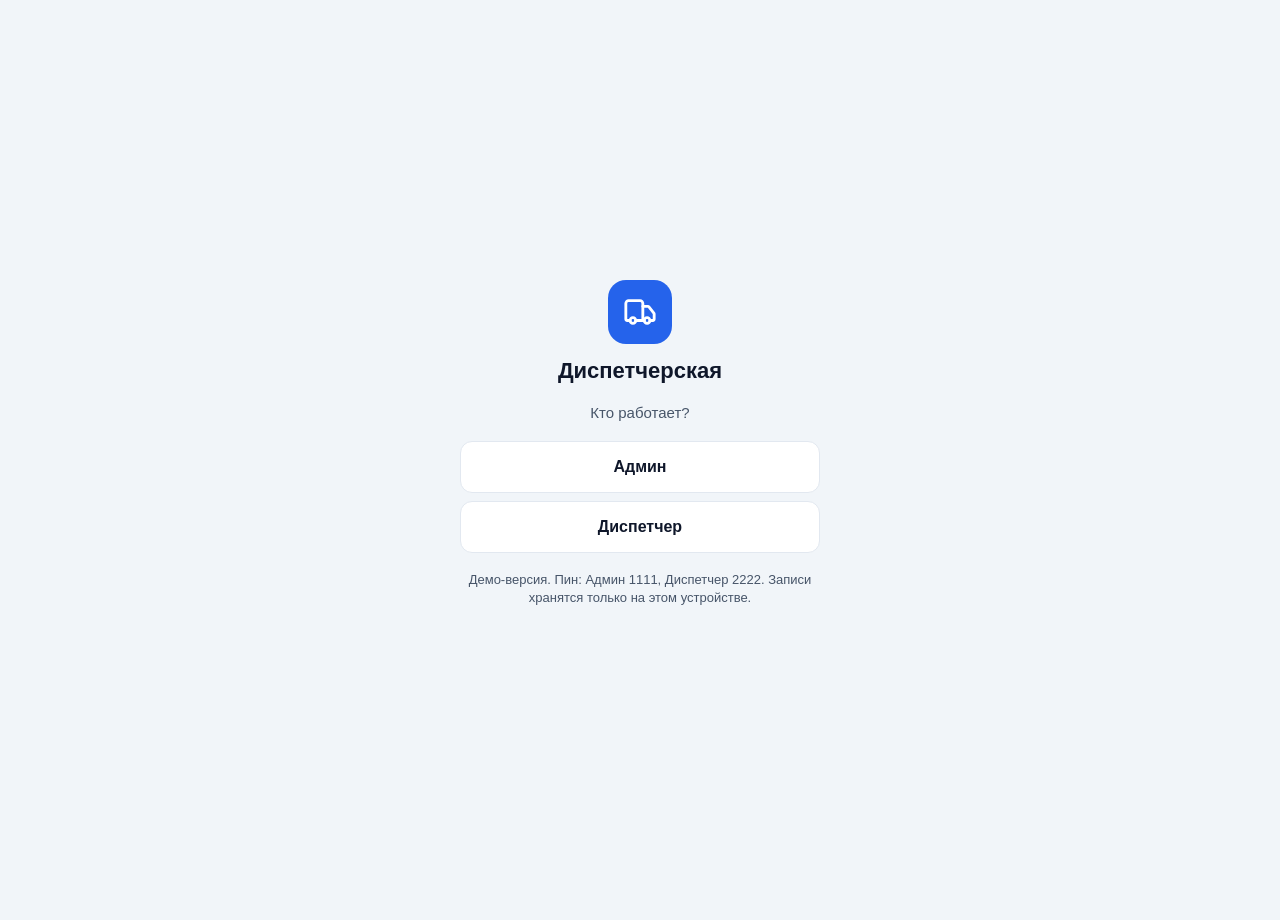
<file: docs/index.html>
<!doctype html>
<html lang="ru">
<head>
  <meta charset="utf-8">
  <meta name="viewport" content="width=device-width, initial-scale=1, viewport-fit=cover">
  <meta name="theme-color" content="#0f172a">
  <meta name="apple-mobile-web-app-capable" content="yes">
  <meta name="mobile-web-app-capable" content="yes">
  <meta name="apple-mobile-web-app-status-bar-style" content="black-translucent">
  <meta name="apple-mobile-web-app-title" content="Диспетчер">
  <title>Диспетчерская</title>
  <link rel="manifest" href="manifest.webmanifest">
  <link rel="icon" href="static/icon-192.png">
  <link rel="apple-touch-icon" href="static/icon-180.png">
  <link rel="stylesheet" href="static/style.css?v=6">
</head>
<body>

<!-- Вход -->
<section id="loginScreen" class="login hidden">
  <div class="login-card">
    <div class="login-logo"><svg><use href="#i-truck"/></svg></div>
    <h1 id="loginTitle">Диспетчерская</h1>
    <p class="muted">Кто работает?</p>
    <div id="loginUsers" class="login-users"></div>
    <div id="pinBox" class="pin-box hidden">
      <div class="pin-dots" id="pinDots"><i></i><i></i><i></i><i></i></div>
      <div class="pin-pad" id="pinPad"></div>
      <p class="error" id="loginError"></p>
    </div>
  </div>
</section>

<!-- Приложение -->
<div id="app" class="app hidden">
  <header class="topbar">
    <div class="brand" data-view="day" title="На главный экран" style="cursor:pointer">
      <svg class="brand-icon"><use href="#i-truck"/></svg>
      <div>
        <div class="brand-name" id="brandName">Диспетчерская</div>
        <div class="brand-sub" id="brandUser"></div>
      </div>
    </div>

    <div class="datebar">
      <button class="icon-btn" id="prevDay" aria-label="Предыдущий день"><svg><use href="#i-left"/></svg></button>
      <label class="date-pick">
        <span id="dateLabel">—</span>
        <input type="date" id="dateInput">
      </label>
      <button class="icon-btn" id="nextDay" aria-label="Следующий день"><svg><use href="#i-right"/></svg></button>
      <button class="chip" id="todayBtn">Сегодня</button>
    </div>

    <nav class="top-actions">
      <button class="btn btn-primary" id="newOrderBtn"><svg><use href="#i-plus"/></svg><span>Заказ</span></button>
      <button class="btn btn-ghost btn-lost desk-only" data-lost-new title="Звонили, а взять заказ не смогли"><svg><use href="#i-x"/></svg><span>Отказ</span></button>
      <button class="btn btn-ghost desk-only" data-view="day"><svg><use href="#i-calendar"/></svg><span>День</span></button>
      <button class="btn btn-ghost desk-only" data-view="fleet"><svg><use href="#i-truck"/></svg><span>Автопарк</span></button>
      <button class="btn btn-ghost desk-only" data-view="report"><svg><use href="#i-chart"/></svg><span>Отчёты</span></button>
      <button class="btn btn-ghost desk-only" data-view="clients"><svg><use href="#i-users"/></svg><span>Клиенты</span></button>
      <button class="btn btn-ghost desk-only" data-view="settings"><svg><use href="#i-gear"/></svg><span>Настройки</span></button>
    </nav>
  </header>

  <!-- Вид: день -->
  <main id="viewDay" class="view">
    <div class="fleet-banner hidden" id="fleetBanner"></div>
    <div class="day-toolbar">
      <div class="seg" id="vehicleTabs"></div>
      <div class="seg phone-only" id="phoneMode">
        <button data-mode="timeline" class="active">Шкала</button>
        <button data-mode="list">Список</button>
      </div>
      <button class="chip chip-lost phone-only" data-lost-new>+ Отказ</button>
      <div class="day-stats" id="dayStats"></div>
    </div>

    <div class="day-body">
      <aside class="order-list-pane" id="listPane">
        <div class="list-head">
          <div class="search">
            <svg><use href="#i-search"/></svg>
            <input type="search" id="searchInput" placeholder="Телефон, имя, адрес">
          </div>
          <div class="seg seg-sm" id="statusTabs">
            <button data-status="all" class="active">Все</button>
            <button data-status="new">Новые</button>
            <button data-status="work">В работе</button>
            <button data-status="done">Готово</button>
          </div>
        </div>
        <div id="orderList" class="order-list"></div>
      </aside>

      <section class="timeline-pane" id="timelinePane">
        <div class="timeline" id="timeline"></div>
      </section>
    </div>
  </main>

  <!-- Вид: отчёты -->
  <main id="viewReport" class="view hidden">
    <div class="page">
      <div class="page-head">
        <h2>Отчёт</h2>
        <button class="btn btn-ghost" id="exportBtn"><svg><use href="#i-download"/></svg><span>Excel</span></button>
      </div>
      <div class="period">
        <div class="seg seg-wrap" id="periodTabs">
          <button data-period="today">Сегодня</button>
          <button data-period="yesterday">Вчера</button>
          <button data-period="week" class="active">Неделя</button>
          <button data-period="month">Месяц</button>
          <button data-period="prevmonth">Прошлый месяц</button>
        </div>
        <div class="period-range">
          <input type="date" id="repFrom"> <span>—</span> <input type="date" id="repTo">
        </div>
      </div>
      <div id="reportBody"></div>
    </div>
  </main>

  <!-- Вид: клиенты -->
  <main id="viewClients" class="view hidden">
    <div class="page">
      <div class="page-head">
        <h2>Клиенты</h2>
        <button class="btn btn-primary" id="newClientBtn"><svg><use href="#i-plus"/></svg><span>Клиент</span></button>
      </div>
      <div class="search search-wide">
        <svg><use href="#i-search"/></svg>
        <input type="search" id="clientSearch" placeholder="Телефон, имя или ИНН">
      </div>
      <div id="clientList" class="card-list"></div>
    </div>
  </main>

  <!-- Вид: автопарк -->
  <main id="viewFleet" class="view hidden">
    <div class="page">
      <div class="page-head">
        <h2>Автопарк</h2>
        <button class="btn btn-primary" id="newExpenseBtn"><svg><use href="#i-plus"/></svg><span>Расход</span></button>
      </div>
      <div id="fleetList" class="fleet-list"></div>
    </div>
  </main>

  <!-- Вид: настройки -->
  <main id="viewSettings" class="view hidden">
    <div class="page" id="settingsBody"></div>
  </main>

  <!-- Нижняя панель (телефон) -->
  <nav class="bottom-nav" id="bottomNav">
    <button data-view="day" class="active"><svg><use href="#i-calendar"/></svg><span>День</span></button>
    <button data-view="report"><svg><use href="#i-chart"/></svg><span>Отчёты</span></button>
    <button class="fab" id="fabNew" aria-label="Новый заказ"><svg><use href="#i-plus"/></svg></button>
    <button data-view="fleet"><svg><use href="#i-truck"/></svg><span>Парк</span></button>
    <button data-view="settings"><svg><use href="#i-gear"/></svg><span>Ещё</span></button>
  </nav>
</div>

<!-- Окно заказа -->
<div class="sheet-backdrop hidden" id="orderSheet">
  <div class="sheet" role="dialog" aria-modal="true">
    <div class="sheet-head">
      <button class="icon-btn" data-close aria-label="Закрыть"><svg><use href="#i-x"/></svg></button>
      <h3 id="orderTitle">Новый заказ</h3>
      <button class="btn btn-primary btn-sm" id="saveOrderTop">Сохранить</button>
    </div>
    <div class="sheet-body">
      <div class="seg seg-full" id="ofVehicle"></div>

      <div class="row-3">
        <label class="field"><span>Дата</span><input type="date" id="ofDate"></label>
        <label class="field"><span>С</span><select id="ofStart"></select></label>
        <label class="field"><span>До</span><select id="ofEnd"></select></label>
      </div>
      <div class="chips" id="ofDuration">
        <button data-min="60">1 ч</button><button data-min="90">1,5 ч</button><button data-min="120">2 ч</button>
        <button data-min="180">3 ч</button><button data-min="240">4 ч</button>
      </div>
      <div class="warn hidden" id="ofConflict"></div>

      <div class="block">
        <div class="block-title">Клиент</div>
        <div class="client-pick">
          <label class="field field-phone">
            <span>Телефон</span>
            <input type="tel" id="ofPhone" inputmode="tel" autocomplete="off" placeholder="+7 ___ ___-__-__">
          </label>
          <div class="suggest hidden" id="ofSuggest"></div>
        </div>
        <div class="client-found hidden" id="ofClientFound"></div>
        <div class="row-2">
          <label class="field"><span id="ofNameLabel">Имя</span><input type="text" id="ofName" autocomplete="off"></label>
          <div class="seg seg-sm kind" id="ofKind">
            <button data-kind="person" class="active">Физлицо</button>
            <button data-kind="org">Организация</button>
          </div>
        </div>
        <label class="field hidden" id="ofInnWrap"><span>ИНН</span><input type="text" id="ofInn" inputmode="numeric"></label>
      </div>

      <div class="block">
        <div class="block-title">Услуги</div>
        <div class="chips chips-services" id="ofServiceChips"></div>
        <div id="ofLines" class="lines"></div>
        <button class="link-btn" id="ofAddCustom">+ Своя услуга</button>
      </div>

      <div class="block money">
        <label class="field"><span>Расчёт, ₽</span><input type="number" id="ofPlan" inputmode="decimal" min="0"></label>
        <label class="field">
          <span>Взяли, ₽</span>
          <div class="input-with-btn">
            <input type="number" id="ofPaid" inputmode="decimal" min="0">
            <button class="chip" id="ofPaidFull" type="button">= всё</button>
          </div>
        </label>
        <div class="seg seg-sm seg-full" id="ofPay">
          <button data-pay="cash" class="active">Наличные</button>
          <button data-pay="card">Перевод</button>
          <button data-pay="invoice">Безнал</button>
        </div>
      </div>

      <div class="block">
        <label class="field"><span>Водитель</span><select id="ofDriver"></select></label>
        <label class="field"><span>Откуда</span><input type="text" id="ofFrom" placeholder="Адрес подачи"></label>
        <label class="field"><span>Куда</span><input type="text" id="ofTo" placeholder="Необязательно"></label>
        <label class="field"><span>Комментарий</span><textarea id="ofNote" rows="2" placeholder="Машина, поломка, груз"></textarea></label>
      </div>

      <div class="block">
        <div class="block-title">Статус</div>
        <div class="seg seg-sm seg-full" id="ofStatus">
          <button data-status="new" class="active">Новый</button>
          <button data-status="work">В работе</button>
          <button data-status="done">Выполнен</button>
          <button data-status="cancel">Отменён</button>
        </div>
      </div>

      <div class="order-extra hidden" id="ofExtra">
        <a class="btn btn-ghost" id="ofCall"><svg><use href="#i-phone"/></svg><span>Позвонить</span></a>
        <a class="btn btn-ghost" id="ofMap" target="_blank" rel="noopener"><svg><use href="#i-map"/></svg><span>Маршрут</span></a>
        <button class="btn btn-ghost" id="ofShare"><svg><use href="#i-send"/></svg><span>Водителю</span></button>
        <button class="btn btn-danger-ghost" id="ofDelete"><svg><use href="#i-trash"/></svg><span>Удалить</span></button>
      </div>
      <div class="meta muted" id="ofMeta"></div>
    </div>
    <div class="sheet-foot">
      <button class="btn btn-primary btn-block" id="saveOrderBtn">Сохранить</button>
    </div>
  </div>
</div>

<!-- Универсальное окно (справочники, клиент, быстрая оплата) -->
<div class="sheet-backdrop hidden" id="dialog">
  <div class="sheet sheet-narrow" role="dialog" aria-modal="true">
    <div class="sheet-head">
      <button class="icon-btn" data-close aria-label="Закрыть"><svg><use href="#i-x"/></svg></button>
      <h3 id="dialogTitle"></h3>
      <span></span>
    </div>
    <div class="sheet-body" id="dialogBody"></div>
    <div class="sheet-foot" id="dialogFoot"></div>
  </div>
</div>

<div class="toast hidden" id="toast"></div>

<svg width="0" height="0" style="position:absolute" aria-hidden="true">
  <defs>
    <symbol id="i-truck" viewBox="0 0 24 24" fill="none" stroke="currentColor" stroke-width="2" stroke-linecap="round" stroke-linejoin="round"><path d="M14 18V6a2 2 0 0 0-2-2H4a2 2 0 0 0-2 2v11a1 1 0 0 0 1 1h2"/><path d="M15 18H9"/><path d="M19 18h2a1 1 0 0 0 1-1v-3.65a1 1 0 0 0-.22-.62l-3.48-4.35A1 1 0 0 0 17.52 8H14"/><circle cx="17" cy="18" r="2"/><circle cx="7" cy="18" r="2"/></symbol>
    <symbol id="i-left" viewBox="0 0 24 24" fill="none" stroke="currentColor" stroke-width="2.2" stroke-linecap="round" stroke-linejoin="round"><path d="m15 18-6-6 6-6"/></symbol>
    <symbol id="i-right" viewBox="0 0 24 24" fill="none" stroke="currentColor" stroke-width="2.2" stroke-linecap="round" stroke-linejoin="round"><path d="m9 18 6-6-6-6"/></symbol>
    <symbol id="i-plus" viewBox="0 0 24 24" fill="none" stroke="currentColor" stroke-width="2.4" stroke-linecap="round"><path d="M12 5v14M5 12h14"/></symbol>
    <symbol id="i-x" viewBox="0 0 24 24" fill="none" stroke="currentColor" stroke-width="2.2" stroke-linecap="round"><path d="M18 6 6 18M6 6l12 12"/></symbol>
    <symbol id="i-chart" viewBox="0 0 24 24" fill="none" stroke="currentColor" stroke-width="2" stroke-linecap="round"><path d="M3 3v18h18"/><path d="M8 17v-5M13 17V8M18 17v-9"/></symbol>
    <symbol id="i-users" viewBox="0 0 24 24" fill="none" stroke="currentColor" stroke-width="2" stroke-linecap="round" stroke-linejoin="round"><path d="M16 21v-2a4 4 0 0 0-4-4H6a4 4 0 0 0-4 4v2"/><circle cx="9" cy="7" r="4"/><path d="M22 21v-2a4 4 0 0 0-3-3.87M16 3.13a4 4 0 0 1 0 7.75"/></symbol>
    <symbol id="i-gear" viewBox="0 0 24 24" fill="none" stroke="currentColor" stroke-width="2" stroke-linecap="round" stroke-linejoin="round"><circle cx="12" cy="12" r="3"/><path d="M19.4 15a1.65 1.65 0 0 0 .33 1.82l.06.06a2 2 0 1 1-2.83 2.83l-.06-.06a1.65 1.65 0 0 0-1.82-.33 1.65 1.65 0 0 0-1 1.51V21a2 2 0 1 1-4 0v-.09A1.65 1.65 0 0 0 9 19.4a1.65 1.65 0 0 0-1.82.33l-.06.06a2 2 0 1 1-2.83-2.83l.06-.06A1.65 1.65 0 0 0 4.68 15a1.65 1.65 0 0 0-1.51-1H3a2 2 0 1 1 0-4h.09A1.65 1.65 0 0 0 4.6 9a1.65 1.65 0 0 0-.33-1.82l-.06-.06a2 2 0 1 1 2.83-2.83l.06.06A1.65 1.65 0 0 0 9 4.68a1.65 1.65 0 0 0 1-1.51V3a2 2 0 1 1 4 0v.09a1.65 1.65 0 0 0 1 1.51 1.65 1.65 0 0 0 1.82-.33l.06-.06a2 2 0 1 1 2.83 2.83l-.06.06A1.65 1.65 0 0 0 19.4 9a1.65 1.65 0 0 0 1.51 1H21a2 2 0 1 1 0 4h-.09a1.65 1.65 0 0 0-1.51 1z"/></symbol>
    <symbol id="i-calendar" viewBox="0 0 24 24" fill="none" stroke="currentColor" stroke-width="2" stroke-linecap="round"><rect x="3" y="4" width="18" height="18" rx="2"/><path d="M16 2v4M8 2v4M3 10h18"/></symbol>
    <symbol id="i-search" viewBox="0 0 24 24" fill="none" stroke="currentColor" stroke-width="2" stroke-linecap="round"><circle cx="11" cy="11" r="7"/><path d="m21 21-4.3-4.3"/></symbol>
    <symbol id="i-download" viewBox="0 0 24 24" fill="none" stroke="currentColor" stroke-width="2" stroke-linecap="round" stroke-linejoin="round"><path d="M21 15v4a2 2 0 0 1-2 2H5a2 2 0 0 1-2-2v-4M7 10l5 5 5-5M12 15V3"/></symbol>
    <symbol id="i-phone" viewBox="0 0 24 24" fill="none" stroke="currentColor" stroke-width="2" stroke-linecap="round" stroke-linejoin="round"><path d="M22 16.92v3a2 2 0 0 1-2.18 2 19.79 19.79 0 0 1-8.63-3.07 19.5 19.5 0 0 1-6-6A19.79 19.79 0 0 1 2.12 4.18 2 2 0 0 1 4.11 2h3a2 2 0 0 1 2 1.72c.13.96.36 1.9.7 2.81a2 2 0 0 1-.45 2.11L8.09 9.91a16 16 0 0 0 6 6l1.27-1.27a2 2 0 0 1 2.11-.45c.91.34 1.85.57 2.81.7A2 2 0 0 1 22 16.92z"/></symbol>
    <symbol id="i-map" viewBox="0 0 24 24" fill="none" stroke="currentColor" stroke-width="2" stroke-linecap="round" stroke-linejoin="round"><path d="M20 10c0 6-8 12-8 12s-8-6-8-12a8 8 0 0 1 16 0z"/><circle cx="12" cy="10" r="3"/></symbol>
    <symbol id="i-send" viewBox="0 0 24 24" fill="none" stroke="currentColor" stroke-width="2" stroke-linecap="round" stroke-linejoin="round"><path d="m22 2-7 20-4-9-9-4z"/><path d="M22 2 11 13"/></symbol>
    <symbol id="i-trash" viewBox="0 0 24 24" fill="none" stroke="currentColor" stroke-width="2" stroke-linecap="round" stroke-linejoin="round"><path d="M3 6h18M19 6l-1 14a2 2 0 0 1-2 2H8a2 2 0 0 1-2-2L5 6M10 11v6M14 11v6M9 6V4a1 1 0 0 1 1-1h4a1 1 0 0 1 1 1v2"/></symbol>
    <symbol id="i-clock" viewBox="0 0 24 24" fill="none" stroke="currentColor" stroke-width="2" stroke-linecap="round"><circle cx="12" cy="12" r="9"/><path d="M12 7v5l3 2"/></symbol>
    <symbol id="i-pin" viewBox="0 0 24 24" fill="none" stroke="currentColor" stroke-width="2" stroke-linecap="round" stroke-linejoin="round"><path d="M20 10c0 6-8 12-8 12s-8-6-8-12a8 8 0 0 1 16 0z"/><circle cx="12" cy="10" r="3"/></symbol>
    <symbol id="i-user" viewBox="0 0 24 24" fill="none" stroke="currentColor" stroke-width="2" stroke-linecap="round"><circle cx="12" cy="8" r="4"/><path d="M4 21a8 8 0 0 1 16 0"/></symbol>
    <symbol id="i-back" viewBox="0 0 24 24" fill="none" stroke="currentColor" stroke-width="2" stroke-linecap="round"><path d="M9 14 4 9l5-5"/><path d="M4 9h11a5 5 0 0 1 0 10h-1"/></symbol>
  </defs>
</svg>

<script src="static/demo-api.js"></script>
<script src="static/app.js?v=6"></script>
</body>
</html>
</file>
<file: docs/static/style.css>
:root {
  --bg: #f1f5f9;
  --surface: #ffffff;
  --surface-2: #f8fafc;
  --border: #e2e8f0;
  --border-strong: #cbd5e1;
  --text: #0f172a;
  --text-2: #475569;
  --muted: #94a3b8;
  --primary: #2563eb;
  --primary-ink: #ffffff;
  --primary-soft: #dbeafe;
  --danger: #dc2626;
  --danger-soft: #fee2e2;
  --ok: #16a34a;
  --ok-soft: #dcfce7;
  --warn: #d97706;
  --warn-soft: #fef3c7;
  --busy: #ef4444;
  --busy-soft: rgba(239, 68, 68, .10);
  --busy-stripe: rgba(239, 68, 68, .22);
  --shadow: 0 1px 2px rgba(15, 23, 42, .06), 0 4px 16px rgba(15, 23, 42, .06);
  --radius: 12px;
  --hour: 64px;
  --safe-b: env(safe-area-inset-bottom, 0px);
  color-scheme: light;
}

@media (prefers-color-scheme: dark) {
  :root {
    --bg: #0b1120;
    --surface: #111827;
    --surface-2: #0f172a;
    --border: #1f2937;
    --border-strong: #334155;
    --text: #e5e7eb;
    --text-2: #9ca3af;
    --muted: #6b7280;
    --primary: #3b82f6;
    --primary-soft: rgba(59, 130, 246, .18);
    --danger-soft: rgba(220, 38, 38, .18);
    --ok: #22c55e;
    --ok-soft: rgba(34, 197, 94, .16);
    --warn-soft: rgba(217, 119, 6, .18);
    --busy-soft: rgba(239, 68, 68, .14);
    --busy-stripe: rgba(239, 68, 68, .28);
    --shadow: 0 1px 2px rgba(0, 0, 0, .4), 0 4px 16px rgba(0, 0, 0, .3);
    color-scheme: dark;
  }
}

* { box-sizing: border-box; }
html, body { margin: 0; height: 100%; }
body {
  background: var(--bg);
  color: var(--text);
  font: 15px/1.4 -apple-system, BlinkMacSystemFont, "Segoe UI", Roboto, "Helvetica Neue", Arial, sans-serif;
  -webkit-tap-highlight-color: transparent;
  -webkit-text-size-adjust: 100%;
}
button, input, select, textarea { font: inherit; color: inherit; }
button { cursor: pointer; }
svg { width: 20px; height: 20px; flex: none; }
.hidden { display: none !important; }
.muted { color: var(--text-2); }
.error { color: var(--danger); min-height: 1.4em; margin: 8px 0 0; }

/* ---------- Кнопки ---------- */
.btn {
  display: inline-flex; align-items: center; justify-content: center; gap: 6px;
  height: 40px; padding: 0 14px; border-radius: 10px; border: 1px solid transparent;
  background: var(--surface); font-weight: 600; text-decoration: none; color: var(--text);
  white-space: nowrap;
}
.btn svg { width: 18px; height: 18px; }
.btn-primary { background: var(--primary); color: var(--primary-ink); }
.btn-primary:active { filter: brightness(.92); }
.btn-ghost { border-color: var(--border); }
.btn-ghost:hover { background: var(--surface-2); }
.btn-danger-ghost { border-color: var(--danger-soft); color: var(--danger); }
.btn-sm { height: 34px; padding: 0 12px; font-size: 14px; }
.btn-block { width: 100%; height: 50px; font-size: 16px; }
.icon-btn {
  width: 40px; height: 40px; display: inline-grid; place-items: center;
  border: 1px solid var(--border); border-radius: 10px; background: var(--surface);
}
.chip {
  height: 34px; padding: 0 12px; border-radius: 999px; border: 1px solid var(--border);
  background: var(--surface); font-weight: 600; font-size: 13px; white-space: nowrap;
}
.link-btn { border: 0; background: none; color: var(--primary); font-weight: 600; padding: 8px 0; justify-self: start; text-align: left; }

/* Сегменты-переключатели */
.seg { display: inline-flex; background: var(--surface-2); border: 1px solid var(--border); border-radius: 10px; padding: 3px; gap: 2px; }
.seg button {
  border: 0; background: transparent; border-radius: 8px; padding: 0 14px; height: 34px;
  font-weight: 600; color: var(--text-2); white-space: nowrap; display: inline-flex; align-items: center; gap: 6px;
}
.seg button.active { background: var(--surface); color: var(--text); box-shadow: var(--shadow); }
.seg-sm button { height: 30px; padding: 0 10px; font-size: 13px; }
.seg-full { display: flex; width: 100%; }
.seg-full button { flex: 1; padding: 0 6px; justify-content: center; }
.seg-wrap { flex-wrap: wrap; }
.dot { width: 10px; height: 10px; border-radius: 50%; display: inline-block; flex: none; }

/* ---------- Вход ---------- */
.login { min-height: 100%; display: grid; place-items: center; padding: 24px 16px; }
.login-card { width: 100%; max-width: 360px; text-align: center; }
.login-logo { width: 64px; height: 64px; border-radius: 18px; background: var(--primary); color: #fff; display: grid; place-items: center; margin: 0 auto 12px; }
.login-logo svg { width: 34px; height: 34px; }
.login h1 { margin: 0 0 4px; font-size: 22px; }
.login-users { display: grid; gap: 8px; margin: 18px 0; }
.login-users button {
  height: 52px; border-radius: 12px; border: 1px solid var(--border); background: var(--surface);
  font-weight: 600; font-size: 16px;
}
.login-users button.active { border-color: var(--primary); background: var(--primary-soft); }
.pin-dots { display: flex; gap: 14px; justify-content: center; margin: 8px 0 16px; }
.pin-dots i { width: 14px; height: 14px; border-radius: 50%; border: 2px solid var(--border-strong); }
.pin-dots i.on { background: var(--text); border-color: var(--text); }
.pin-pad { display: grid; grid-template-columns: repeat(3, 1fr); gap: 10px; }
.pin-pad button { height: 58px; border-radius: 14px; border: 1px solid var(--border); background: var(--surface); font-size: 22px; font-weight: 600; }
.pin-pad button:active { background: var(--surface-2); }
.pin-pad .ghost { border: 0; background: transparent; font-size: 15px; color: var(--text-2); }

/* ---------- Каркас ---------- */
.app { min-height: 100%; display: flex; flex-direction: column; }
.topbar {
  position: sticky; top: 0; z-index: 20;
  display: flex; align-items: center; gap: 16px; padding: 10px 16px;
  padding-top: calc(10px + env(safe-area-inset-top, 0px));
  background: var(--surface); border-bottom: 1px solid var(--border);
}
.brand { display: flex; align-items: center; gap: 10px; min-width: 0; }
.brand-icon { width: 34px; height: 34px; padding: 6px; border-radius: 10px; background: var(--primary); color: #fff; }
.brand-name { font-weight: 700; white-space: nowrap; }
.brand-sub { font-size: 12px; color: var(--text-2); white-space: nowrap; }
.datebar { display: flex; align-items: center; gap: 6px; margin: 0 auto; }
.date-pick {
  position: relative; height: 40px; min-width: 150px; padding: 0 12px; display: grid; place-items: center;
  border: 1px solid var(--border); border-radius: 10px; font-weight: 700; background: var(--surface);
}
.date-pick input { position: absolute; inset: 0; opacity: 0; width: 100%; height: 100%; cursor: pointer; }
.date-pick input::-webkit-calendar-picker-indicator { position: absolute; inset: 0; width: 100%; height: 100%; cursor: pointer; }
.top-actions { display: flex; gap: 8px; }
.top-actions .btn.active { background: var(--primary-soft); border-color: transparent; color: var(--primary); }
.view { flex: 1; min-height: 0; }

/* ---------- День ---------- */
.day-toolbar { display: flex; align-items: center; gap: 12px; padding: 12px 16px; flex-wrap: wrap; }
.day-stats { display: flex; gap: 8px; margin-left: auto; flex-wrap: wrap; }
.stat {
  background: var(--surface); border: 1px solid var(--border); border-radius: 10px; padding: 6px 12px;
  display: flex; flex-direction: column; min-width: 92px;
}
.stat b { font-size: 16px; }
.stat span { font-size: 11px; color: var(--text-2); text-transform: uppercase; letter-spacing: .03em; }
.stat.ok b { color: var(--ok); }
.stat.bad b { color: var(--danger); }
.stat.warn b { color: var(--warn); }
.btn-lost { color: var(--warn); border-color: var(--warn-soft); }
.chip-lost { color: var(--warn); border-color: var(--warn); height: 34px; }
.ocard.lost { background: var(--warn-soft); border-color: transparent; }
.warn .btn { color: var(--warn); border-color: var(--warn); background: var(--surface); }

.day-body {
  display: grid; grid-template-columns: 340px 1fr; gap: 12px; padding: 0 16px 16px;
  height: calc(100vh - 140px); height: calc(100dvh - 140px); min-height: 420px;
}
.order-list-pane, .timeline-pane {
  background: var(--surface); border: 1px solid var(--border); border-radius: var(--radius);
  min-height: 0; display: flex; flex-direction: column; overflow: hidden;
}
.list-head { padding: 10px; display: grid; gap: 8px; border-bottom: 1px solid var(--border); }
.list-head .seg { width: 100%; }
.list-head .seg button { flex: 1; justify-content: center; }
.search { position: relative; }
.search svg { position: absolute; left: 10px; top: 50%; transform: translateY(-50%); width: 18px; height: 18px; color: var(--muted); }
.search input {
  width: 100%; height: 40px; border: 1px solid var(--border); border-radius: 10px; padding: 0 12px 0 36px;
  background: var(--surface-2); outline: none;
}
.search input:focus { border-color: var(--primary); }
.search-wide { margin-bottom: 12px; }
.search-wide input { height: 46px; font-size: 16px; }
.order-list { overflow-y: auto; padding: 8px; display: grid; gap: 8px; align-content: start; flex: 1; }
.list-note { font-size: 13px; color: var(--text-2); padding: 4px 6px; }

.ocard {
  border: 1px solid var(--border); border-left: 4px solid var(--c, var(--primary)); border-radius: 10px;
  padding: 10px 12px; background: var(--surface); cursor: pointer; display: grid; gap: 4px;
}
.ocard:hover { border-color: var(--border-strong); border-left-color: var(--c, var(--primary)); }
.ocard.cancel { opacity: .55; }
.ocard-top { display: flex; align-items: center; gap: 8px; font-weight: 700; white-space: nowrap; }
.ocard-top .veh { font-weight: 600; font-size: 12px; color: var(--text-2); display: inline-flex; align-items: center; gap: 4px; }
.ocard-top .badge { margin-left: auto; }
.ocard-line { font-size: 13px; color: var(--text-2); display: flex; gap: 6px; align-items: center; min-width: 0; }
.ocard-line svg { width: 14px; height: 14px; }
.ocard-line span { overflow: hidden; text-overflow: ellipsis; white-space: nowrap; }
.ocard-money { display: flex; align-items: center; gap: 8px; font-size: 13px; }
.ocard-actions { display: flex; gap: 6px; margin-top: 4px; }
.ocard-actions .chip { height: 30px; font-size: 12px; }

.badge {
  display: inline-flex; align-items: center; height: 22px; padding: 0 8px; border-radius: 999px;
  font-size: 11px; font-weight: 700; white-space: nowrap;
}
.b-new { background: var(--primary-soft); color: var(--primary); }
.b-work { background: var(--warn-soft); color: var(--warn); }
.b-done { background: var(--ok-soft); color: var(--ok); }
.b-cancel { background: var(--surface-2); color: var(--muted); }
.b-paid { background: var(--ok-soft); color: var(--ok); }
.b-debt { background: var(--danger-soft); color: var(--danger); }
.b-unpaid { background: var(--surface-2); color: var(--text-2); border: 1px solid var(--border); }

.empty { text-align: center; padding: 32px 16px; color: var(--text-2); }
.empty b { display: block; color: var(--text); margin-bottom: 4px; }

/* Шкала */
.timeline { flex: 1; overflow: auto; position: relative; }
.tl-head {
  position: sticky; top: 0; z-index: 4; display: grid; background: var(--surface);
  border-bottom: 1px solid var(--border);
}
.tl-head div { padding: 10px 8px; font-weight: 700; font-size: 13px; display: flex; align-items: center; justify-content: center; gap: 6px; min-width: 0; }
.tl-head div small { font-weight: 500; color: var(--text-2); overflow: hidden; text-overflow: ellipsis; white-space: nowrap; }
.tl-grid { display: grid; position: relative; }
.tl-times { border-right: 1px solid var(--border); }
.tl-time { height: var(--hour); font-size: 12px; color: var(--text-2); padding: 4px 6px 0; text-align: right; border-bottom: 1px solid var(--border); font-variant-numeric: tabular-nums; }
.tl-lane { position: relative; border-right: 1px solid var(--border); }
.tl-lane:last-child { border-right: 0; }
.tl-slot { height: calc(var(--hour) / 2); border-bottom: 1px dashed var(--border); cursor: copy; }
.tl-slot:nth-child(2n) { border-bottom-style: solid; }
.tl-slot:hover { background: var(--primary-soft); }
.tl-slot:hover::after { content: "+ записать"; display: block; font-size: 12px; color: var(--primary); font-weight: 600; padding: 6px 8px; }
.tl-block {
  position: absolute; left: 4px; right: 4px; border-radius: 8px; overflow: hidden; cursor: pointer;
  border: 1px solid var(--busy); border-left: 4px solid var(--busy);
  background: repeating-linear-gradient(-45deg, var(--busy-soft) 0 8px, var(--busy-stripe) 8px 16px), var(--surface);
  padding: 4px 8px; font-size: 12px; display: flex; flex-direction: column; gap: 1px; z-index: 2;
  box-shadow: var(--shadow);
}
.tl-block.st-done { border-color: var(--ok); --busy-soft: rgba(22, 163, 74, .08); --busy-stripe: rgba(22, 163, 74, .18); }
.tl-block.st-work { border-color: var(--warn); --busy-soft: rgba(217, 119, 6, .10); --busy-stripe: rgba(217, 119, 6, .20); }
.tl-block.st-cancel { border-color: var(--border-strong); background: var(--surface-2); opacity: .6; z-index: 1; }
.tl-block .t { font-weight: 700; display: flex; gap: 6px; align-items: center; flex-wrap: wrap; }
.tl-block .t .badge { height: 18px; font-size: 10px; padding: 0 6px; }
.tl-block .t .sum { margin-left: auto; }
.tl-block .c, .tl-block .a { overflow: hidden; text-overflow: ellipsis; white-space: nowrap; }
.tl-block .a { color: var(--text-2); }
.tl-block.short .a { display: none; }
.tl-now { position: absolute; left: 0; right: 0; height: 2px; background: var(--danger); z-index: 3; pointer-events: none; }
.tl-now::before { content: ""; position: absolute; left: -4px; top: -4px; width: 10px; height: 10px; border-radius: 50%; background: var(--danger); }

/* ---------- Страницы ---------- */
.page { max-width: 1100px; margin: 0 auto; padding: 16px; }
.page-head { display: flex; align-items: center; justify-content: space-between; gap: 12px; margin-bottom: 12px; }
.page-head h2 { margin: 0; font-size: 22px; }
.period { display: flex; gap: 12px; flex-wrap: wrap; align-items: center; margin-bottom: 16px; }
.period-range { display: flex; align-items: center; gap: 6px; }
.period-range input { height: 38px; border: 1px solid var(--border); border-radius: 10px; padding: 0 8px; background: var(--surface); }
.kpis { display: grid; grid-template-columns: repeat(4, 1fr); gap: 12px; margin-bottom: 16px; }
.kpi { background: var(--surface); border: 1px solid var(--border); border-radius: var(--radius); padding: 14px; }
.kpi span { font-size: 12px; color: var(--text-2); text-transform: uppercase; letter-spacing: .03em; }
.kpi b { display: block; font-size: 24px; margin-top: 4px; font-variant-numeric: tabular-nums; }
.kpi small { color: var(--text-2); }
.kpi.ok b { color: var(--ok); }
.kpi.bad b { color: var(--danger); }
.panels { display: grid; grid-template-columns: 1fr 1fr; gap: 12px; }
.panel { background: var(--surface); border: 1px solid var(--border); border-radius: var(--radius); padding: 14px; min-width: 0; overflow-x: auto; }
.panel h4 { margin: 0 0 10px; font-size: 15px; }
.panel.wide { grid-column: 1 / -1; }
table.tbl { width: 100%; border-collapse: collapse; font-size: 14px; font-variant-numeric: tabular-nums; }
.tbl th { text-align: left; font-size: 12px; color: var(--text-2); font-weight: 600; padding: 6px 4px; border-bottom: 1px solid var(--border); }
.tbl td { padding: 8px 4px; border-bottom: 1px solid var(--border); }
.tbl tr:last-child td { border-bottom: 0; }
.tbl .r { text-align: right; white-space: nowrap; }
.tbl tr.click { cursor: pointer; }
.tbl tr.click:hover td { background: var(--surface-2); }
.bar { height: 6px; border-radius: 3px; background: var(--primary); margin-top: 4px; }
.bars { display: flex; align-items: flex-end; gap: 4px; height: 140px; padding-top: 8px; }
.bars .col { flex: 1; display: flex; flex-direction: column; justify-content: flex-end; align-items: center; gap: 4px; min-width: 0; height: 100%; }
.bars .col i { display: block; width: 100%; max-width: 36px; background: var(--primary); border-radius: 4px 4px 0 0; min-height: 2px; }
.bars .col small { font-size: 10px; color: var(--text-2); }

.card-list { display: grid; gap: 8px; }
.ccard {
  display: flex; align-items: center; gap: 12px; background: var(--surface); border: 1px solid var(--border);
  border-radius: var(--radius); padding: 12px; cursor: pointer;
}
.ccard .avatar { width: 40px; height: 40px; border-radius: 50%; background: var(--primary-soft); color: var(--primary); display: grid; place-items: center; font-weight: 700; flex: none; }
.ccard .main { flex: 1; min-width: 0; }
.ccard .main b { display: block; overflow: hidden; text-overflow: ellipsis; white-space: nowrap; }
.ccard .main small { color: var(--text-2); }
.ccard .side { text-align: right; font-size: 13px; color: var(--text-2); white-space: nowrap; }
.ccard .side b { color: var(--text); display: block; }

.settings-section { background: var(--surface); border: 1px solid var(--border); border-radius: var(--radius); padding: 14px; margin-bottom: 12px; }
.settings-section h4 { margin: 0 0 4px; font-size: 16px; }
.settings-section > p { margin: 0 0 12px; color: var(--text-2); font-size: 13px; }
.srow { display: flex; align-items: center; gap: 10px; padding: 10px 0; border-top: 1px solid var(--border); cursor: pointer; }
.srow:first-of-type { border-top: 0; }
.srow .main { flex: 1; min-width: 0; }
.srow .main small { display: block; color: var(--text-2); }
.srow.off { opacity: .5; }
.steps { margin: 0 0 12px; padding-left: 20px; color: var(--text-2); font-size: 14px; }
.steps li { margin-bottom: 4px; }

/* ---------- Автопарк ---------- */
.fleet-banner { margin: 10px 16px 0; padding: 8px 12px; border-radius: 10px; font-size: 13px; cursor: pointer; }
.fleet-banner.warn { background: var(--warn-soft); color: var(--warn); }
.fleet-banner.bad { background: var(--danger-soft); color: var(--danger); }
.fleet-list { display: grid; grid-template-columns: repeat(auto-fill, minmax(320px, 1fr)); gap: 12px; }
.fcard { background: var(--surface); border: 1px solid var(--border); border-top: 4px solid var(--c); border-radius: var(--radius); padding: 14px; cursor: pointer; display: grid; gap: 10px; }
.fcard:hover { border-color: var(--border-strong); border-top-color: var(--c); }
.fcard.off { opacity: .55; }
.fcard-head { display: flex; align-items: center; gap: 8px; flex-wrap: wrap; }
.fcard-head .plate { margin-left: auto; font-weight: 700; font-size: 13px; border: 1px solid var(--border-strong); border-radius: 6px; padding: 1px 8px; }
.fcard-grid { display: grid; grid-template-columns: 1fr 1fr; gap: 8px; }
.fcard-grid span { display: block; font-size: 11px; color: var(--text-2); text-transform: uppercase; letter-spacing: .03em; }
.alert { padding: 6px 10px; border-radius: 8px; font-size: 13px; font-weight: 600; }
.alert.warn { background: var(--warn-soft); color: var(--warn); }
.alert.bad { background: var(--danger-soft); color: var(--danger); }
.grid-2 { display: grid; grid-template-columns: 1fr 1fr; gap: 10px; }
.vc-pane { display: grid; gap: 10px; }
.ccard.exp { align-items: flex-start; }
.exp-note { margin-top: 4px; font-size: 13px; color: var(--text-2); background: var(--surface-2); border-radius: 8px; padding: 6px 8px; white-space: pre-wrap; }
.sheet.sheet-wide { max-width: 760px; }

/* ---------- Окна ---------- */
.sheet-backdrop {
  position: fixed; inset: 0; z-index: 50; background: rgba(15, 23, 42, .45);
  display: flex; align-items: center; justify-content: center; padding: 24px;
}
.sheet {
  width: 100%; max-width: 640px; max-height: 100%; background: var(--surface); border-radius: 16px;
  display: flex; flex-direction: column; overflow: hidden; box-shadow: 0 20px 60px rgba(0, 0, 0, .3);
}
.sheet-narrow { max-width: 480px; }
.sheet-head { display: grid; grid-template-columns: 40px 1fr auto; align-items: center; gap: 10px; padding: 12px; border-bottom: 1px solid var(--border); }
.sheet-head h3 { margin: 0; font-size: 17px; text-align: center; }
.sheet-head .icon-btn { border: 0; }
.sheet-body { overflow-y: auto; padding: 14px; display: grid; gap: 12px; -webkit-overflow-scrolling: touch; }
.sheet-foot { padding: 12px 14px calc(12px + var(--safe-b)); border-top: 1px solid var(--border); display: flex; gap: 8px; }
.sheet-foot:empty { display: none; }
.sheet-foot .btn { flex: 1; height: 46px; }
#saveOrderTop { display: none; }

.field { display: grid; gap: 4px; min-width: 0; }
.field > span { font-size: 12px; color: var(--text-2); font-weight: 600; }
.field input, .field select, .field textarea {
  width: 100%; height: 44px; border: 1px solid var(--border); border-radius: 10px; padding: 0 12px;
  background: var(--surface-2); outline: none; font-size: 16px; min-width: 0;
}
.field textarea { height: auto; padding: 10px 12px; resize: vertical; }
.field input:focus, .field select:focus, .field textarea:focus { border-color: var(--primary); background: var(--surface); }
.row-2 { display: grid; grid-template-columns: 1fr auto; gap: 10px; align-items: end; }
.row-3 { display: grid; grid-template-columns: 1.4fr 1fr 1fr; gap: 10px; }
.kind { height: 44px; align-self: end; }
.kind button { height: 36px; }
.chips { display: flex; gap: 6px; flex-wrap: wrap; }
.chips button { height: 34px; padding: 0 12px; border-radius: 999px; border: 1px solid var(--border); background: var(--surface); font-weight: 600; font-size: 13px; }
.chips button.active { background: var(--primary-soft); border-color: var(--primary); color: var(--primary); }
.chips-services button { text-align: left; }
.chips-services button small { color: var(--text-2); font-weight: 500; margin-left: 4px; }
.block { display: grid; gap: 10px; padding-top: 12px; border-top: 1px solid var(--border); }
.block-title { font-weight: 700; font-size: 14px; }
.money { grid-template-columns: 1fr 1fr; }
.money .seg { grid-column: 1 / -1; }
.input-with-btn { display: flex; gap: 6px; }
.input-with-btn .chip { height: 44px; border-radius: 10px; }
.warn { background: var(--warn-soft); color: var(--warn); border-radius: 10px; padding: 10px 12px; font-size: 14px; font-weight: 600; }

.client-pick { position: relative; }
.suggest {
  position: absolute; left: 0; right: 0; top: 100%; margin-top: 4px; z-index: 5; background: var(--surface);
  border: 1px solid var(--border); border-radius: 10px; box-shadow: var(--shadow); overflow: hidden; max-height: 260px; overflow-y: auto;
}
.suggest button { display: flex; width: 100%; text-align: left; gap: 10px; align-items: center; padding: 10px 12px; border: 0; border-bottom: 1px solid var(--border); background: transparent; }
.suggest button:last-child { border-bottom: 0; }
.suggest button:hover { background: var(--surface-2); }
.suggest .main { flex: 1; min-width: 0; }
.suggest small { color: var(--text-2); display: block; }
.client-found { display: flex; align-items: center; gap: 8px; background: var(--ok-soft); color: var(--ok); padding: 8px 12px; border-radius: 10px; font-size: 13px; font-weight: 600; }
.client-found .link-btn { margin-left: auto; padding: 0; color: var(--text-2); font-size: 13px; }

.lines { display: grid; gap: 6px; }
.line { display: grid; grid-template-columns: 1fr auto auto 32px; gap: 6px; align-items: center; background: var(--surface-2); border: 1px solid var(--border); border-radius: 10px; padding: 6px 6px 6px 10px; }
.line .title { font-size: 14px; font-weight: 600; min-width: 0; }
.line .title input { width: 100%; border: 0; background: transparent; outline: none; font-weight: 600; font-size: 15px; }
.qty { display: flex; align-items: center; border: 1px solid var(--border); border-radius: 8px; background: var(--surface); }
.qty button { width: 30px; height: 32px; border: 0; background: none; font-size: 18px; font-weight: 700; }
.qty input { width: 40px; border: 0; text-align: center; outline: none; background: none; font-size: 15px; -moz-appearance: textfield; }
.line .price { width: 84px; height: 34px; border: 1px solid var(--border); border-radius: 8px; padding: 0 6px; text-align: right; background: var(--surface); font-size: 15px; outline: none; }
.line .rm { width: 32px; height: 32px; border: 0; background: none; color: var(--muted); display: grid; place-items: center; }
.line .rm svg { width: 16px; height: 16px; }
input[type=number]::-webkit-inner-spin-button, input[type=number]::-webkit-outer-spin-button { -webkit-appearance: none; margin: 0; }

.order-extra { display: grid; grid-template-columns: repeat(4, 1fr); gap: 8px; padding-top: 12px; border-top: 1px solid var(--border); }
.order-extra .btn { padding: 0 8px; font-size: 13px; }
.meta { font-size: 12px; text-align: center; }
.share-text { white-space: pre-wrap; background: var(--surface-2); border: 1px solid var(--border); border-radius: 10px; padding: 12px; font-size: 14px; }

.toast {
  position: fixed; left: 50%; bottom: calc(24px + var(--safe-b)); transform: translateX(-50%); z-index: 60;
  background: var(--text); color: var(--bg); padding: 10px 16px; border-radius: 10px; font-weight: 600; box-shadow: var(--shadow);
  max-width: calc(100vw - 32px);
}
.toast.err { background: var(--danger); color: #fff; }

.bottom-nav { display: none; }
.phone-only { display: none !important; }

/* ---------- Планшет ---------- */
@media (max-width: 1100px) {
  .day-body { grid-template-columns: 290px 1fr; }
  .top-actions .btn-ghost span { display: none; }
  .top-actions .btn-ghost { width: 40px; padding: 0; }
  .brand > div { display: none; }
  .date-pick { white-space: nowrap; }
  .ocard-top .veh { display: none; }
  .kpis { grid-template-columns: repeat(2, 1fr); }
}

/* ---------- Телефон ---------- */
@media (max-width: 767px) {
  :root { --hour: 72px; }
  body { font-size: 15px; }
  .topbar { flex-wrap: wrap; gap: 8px; padding: 8px 12px; padding-top: calc(8px + env(safe-area-inset-top, 0px)); }
  .brand { display: none; }
  .datebar { width: 100%; margin: 0; }
  .date-pick { flex: 1; min-width: 0; }
  .top-actions { display: none; }
  .phone-only { display: inline-flex !important; }

  .day-toolbar { padding: 10px 12px; gap: 8px; }
  .day-toolbar .seg#vehicleTabs { flex: 1 1 100%; }
  .day-toolbar .seg#vehicleTabs button { flex: 1; justify-content: center; padding: 0 6px; }
  .day-stats { margin-left: auto; display: block; text-align: right; font-size: 13px; line-height: 1.3; color: var(--text-2); }
  .day-stats b { color: var(--text); }
  .day-stats .ok { color: var(--ok); }
  .stat { min-width: 0; padding: 6px 8px; }
  .stat b { font-size: 15px; }
  .stat span { font-size: 10px; }

  .day-body { display: block; padding: 0 12px calc(84px + var(--safe-b)); height: auto; min-height: 0; }
  .order-list-pane, .timeline-pane { border-radius: var(--radius); overflow: clip; }
  .day-body[data-mode="timeline"] .order-list-pane { display: none; }
  .day-body[data-mode="list"] .timeline-pane { display: none; }
  .timeline { overflow: visible; }
  .tl-head { top: var(--topbar-h, 57px); }
  .order-list { overflow: visible; }
  .tl-slot:hover::after { content: none; }
  .tl-slot:active { background: var(--primary-soft); }
  .tl-block { left: 2px; right: 2px; padding: 3px 6px; font-size: 12px; }

  .page { padding: 12px 12px calc(90px + var(--safe-b)); }
  .kpis { gap: 8px; }
  .kpi { padding: 10px 12px; }
  .kpi b { font-size: 20px; }
  .panels { grid-template-columns: 1fr; }
  .tbl { font-size: 13px; }
  .tbl th, .tbl td { padding-left: 3px; padding-right: 3px; }
  .period-range { width: 100%; }
  .period-range input { flex: 1; min-width: 0; }

  .sheet-backdrop { padding: 0; align-items: stretch; }
  .sheet { max-width: none; border-radius: 0; height: 100%; padding-top: env(safe-area-inset-top, 0px); }
  #saveOrderTop { display: inline-flex; }
  .order-extra { grid-template-columns: repeat(2, 1fr); }
  .row-3 { grid-template-columns: 1fr 1fr; }
  .row-3 .field:first-child { grid-column: 1 / -1; }
  .row-2 { grid-template-columns: 1fr; }
  .grid-2 { grid-template-columns: 1fr; }
  .fleet-banner { margin: 8px 12px 0; }
  .fleet-list { grid-template-columns: 1fr; }
  .kind { width: 100%; }
  .kind button { flex: 1; justify-content: center; }

  .bottom-nav {
    display: grid; grid-template-columns: repeat(5, 1fr); align-items: center;
    position: fixed; left: 0; right: 0; bottom: 0; z-index: 30;
    background: var(--surface); border-top: 1px solid var(--border);
    padding: 6px 4px calc(6px + var(--safe-b));
  }
  .bottom-nav button { border: 0; background: none; display: flex; flex-direction: column; align-items: center; gap: 2px; font-size: 11px; color: var(--text-2); padding: 4px 0; }
  .bottom-nav button.active { color: var(--primary); }
  .bottom-nav svg { width: 24px; height: 24px; }
  .bottom-nav .fab { width: 56px; height: 56px; border-radius: 50%; background: var(--primary); color: #fff; margin: -22px auto 0; box-shadow: 0 6px 16px rgba(37, 99, 235, .4); justify-content: center; }
  .bottom-nav .fab svg { width: 28px; height: 28px; }
}
</file>
